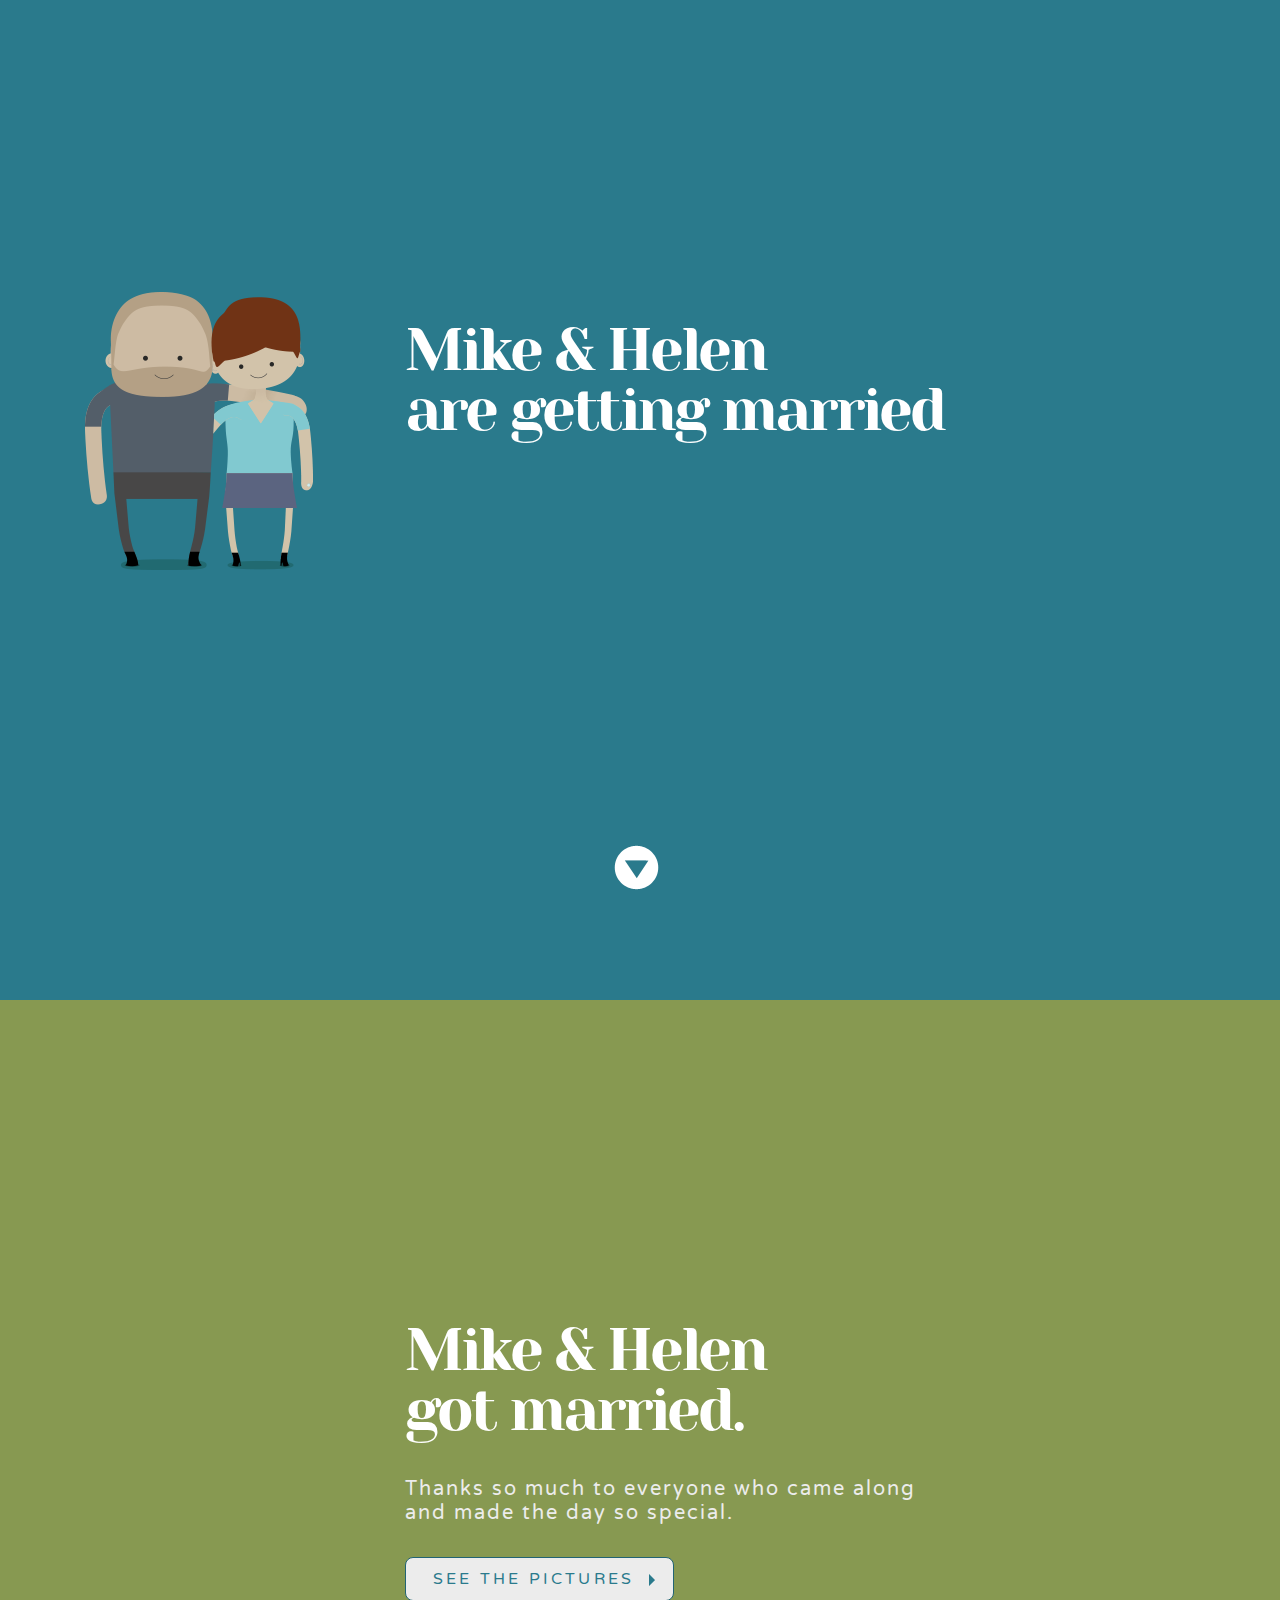
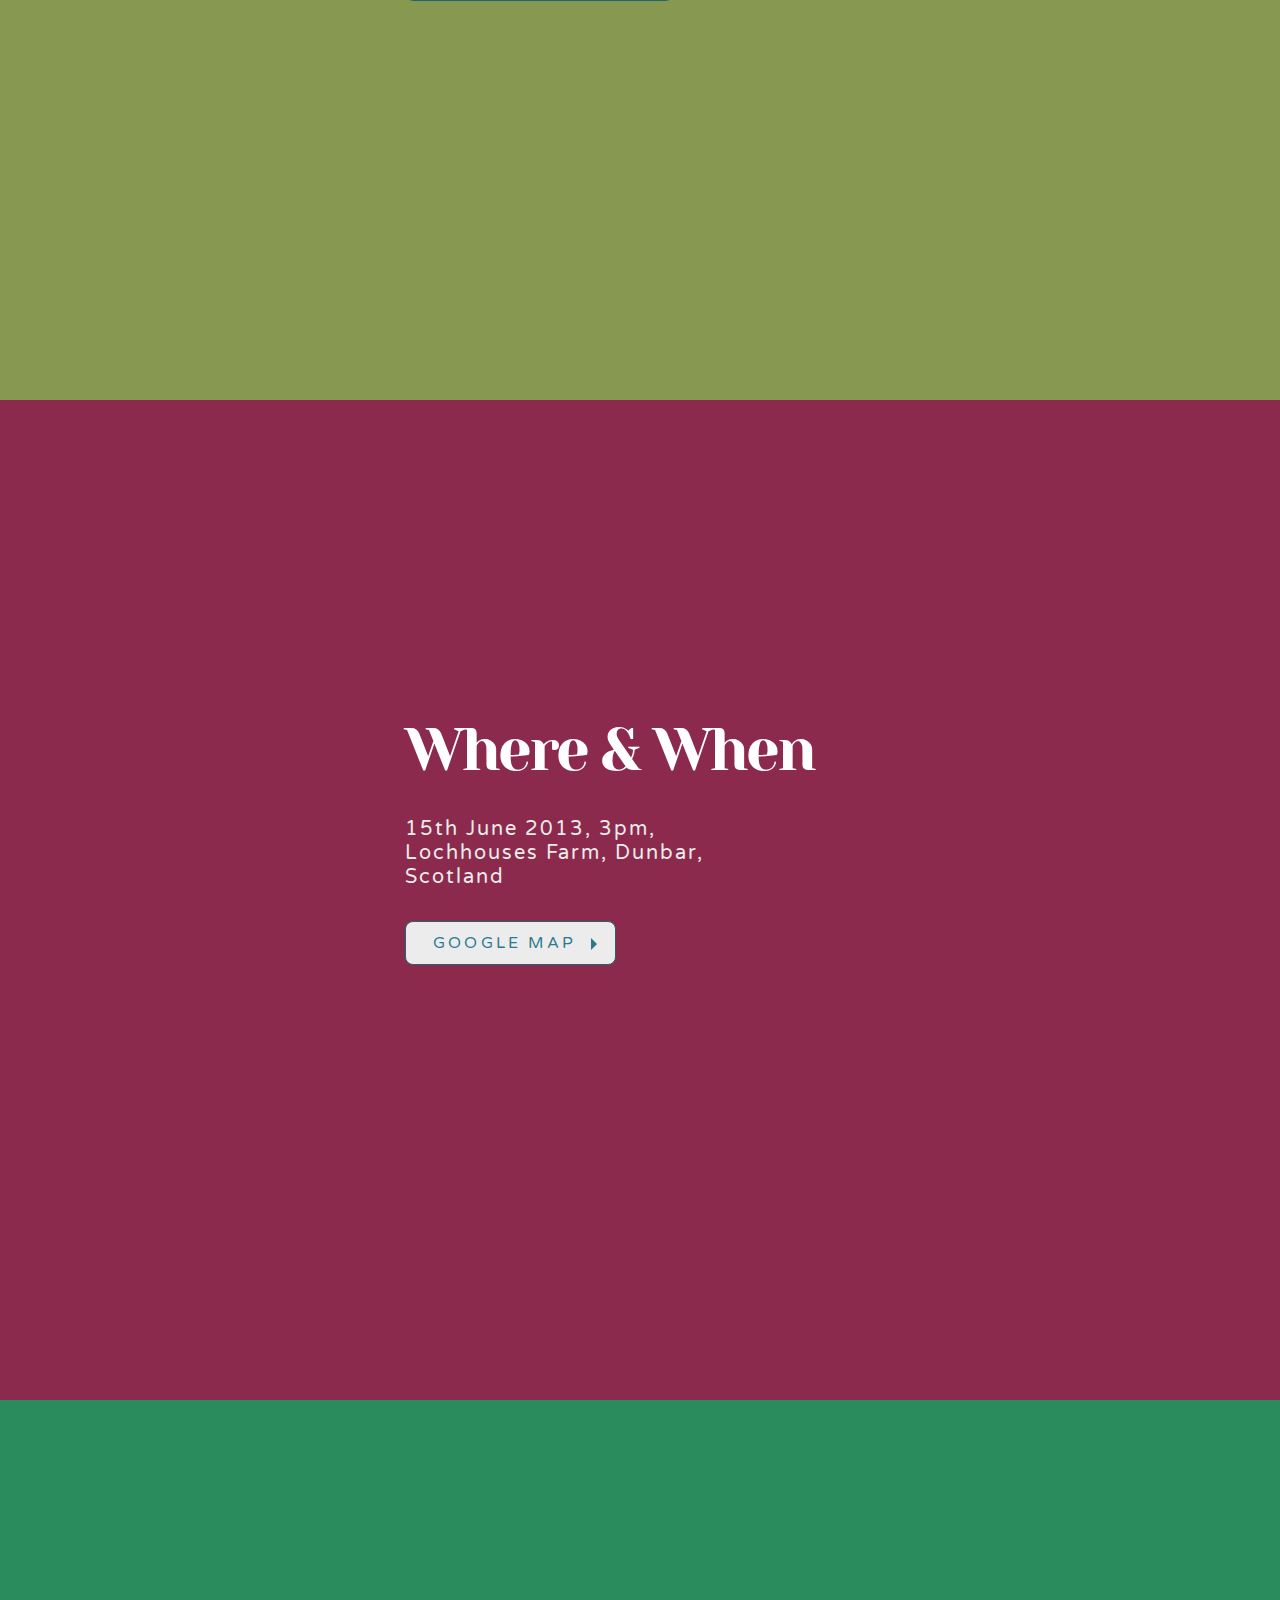
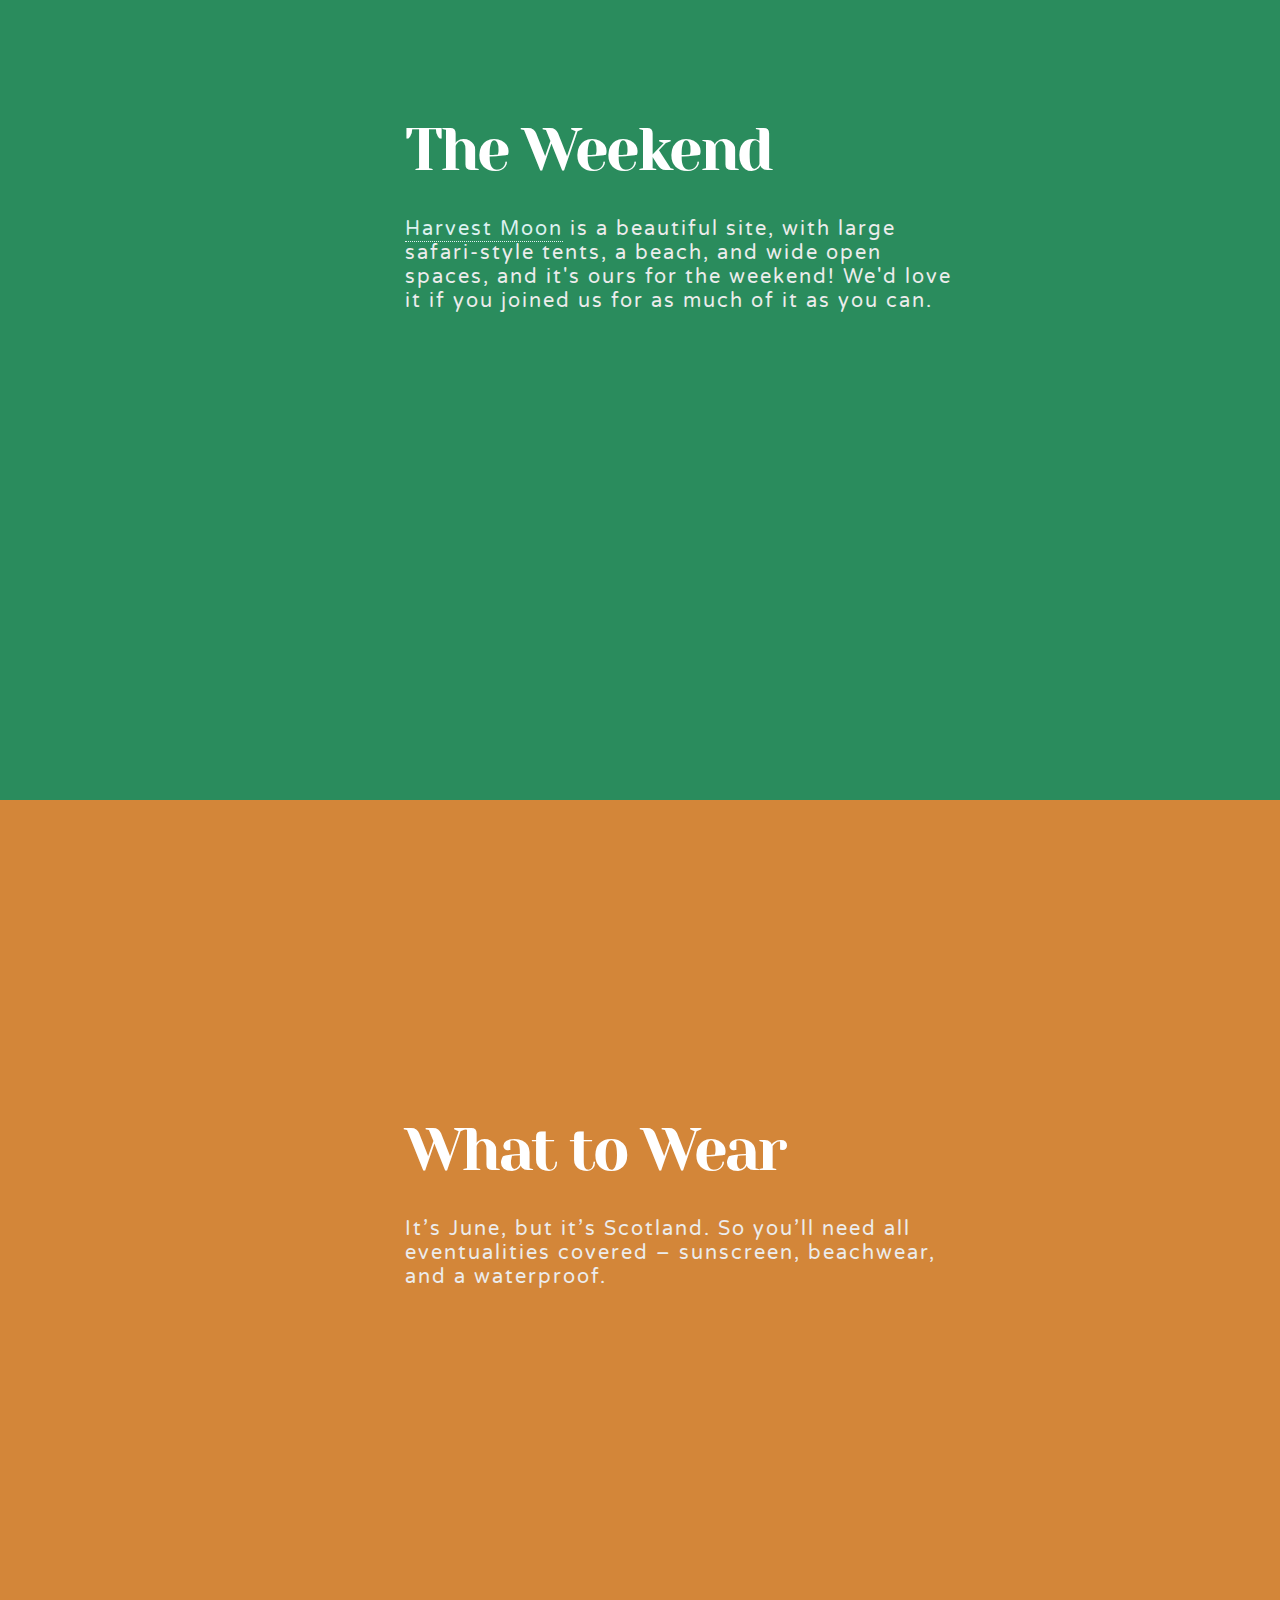
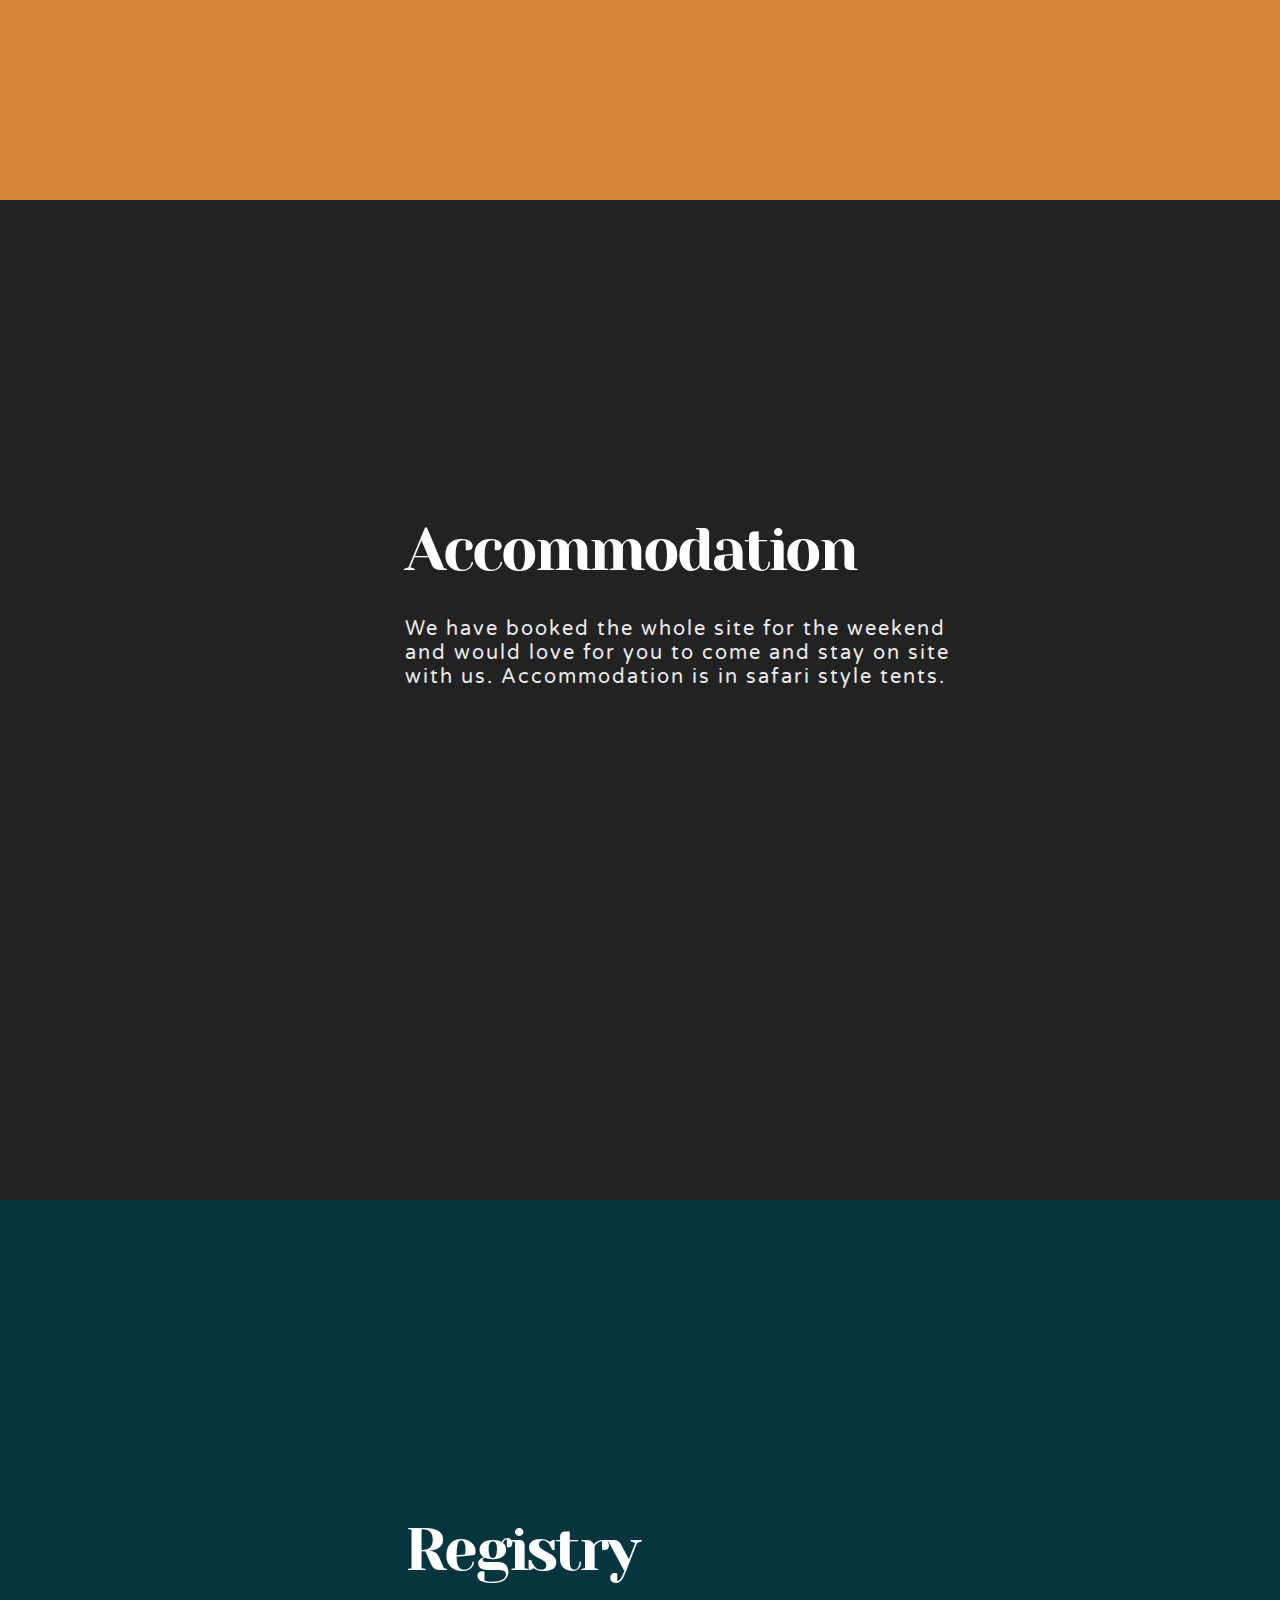
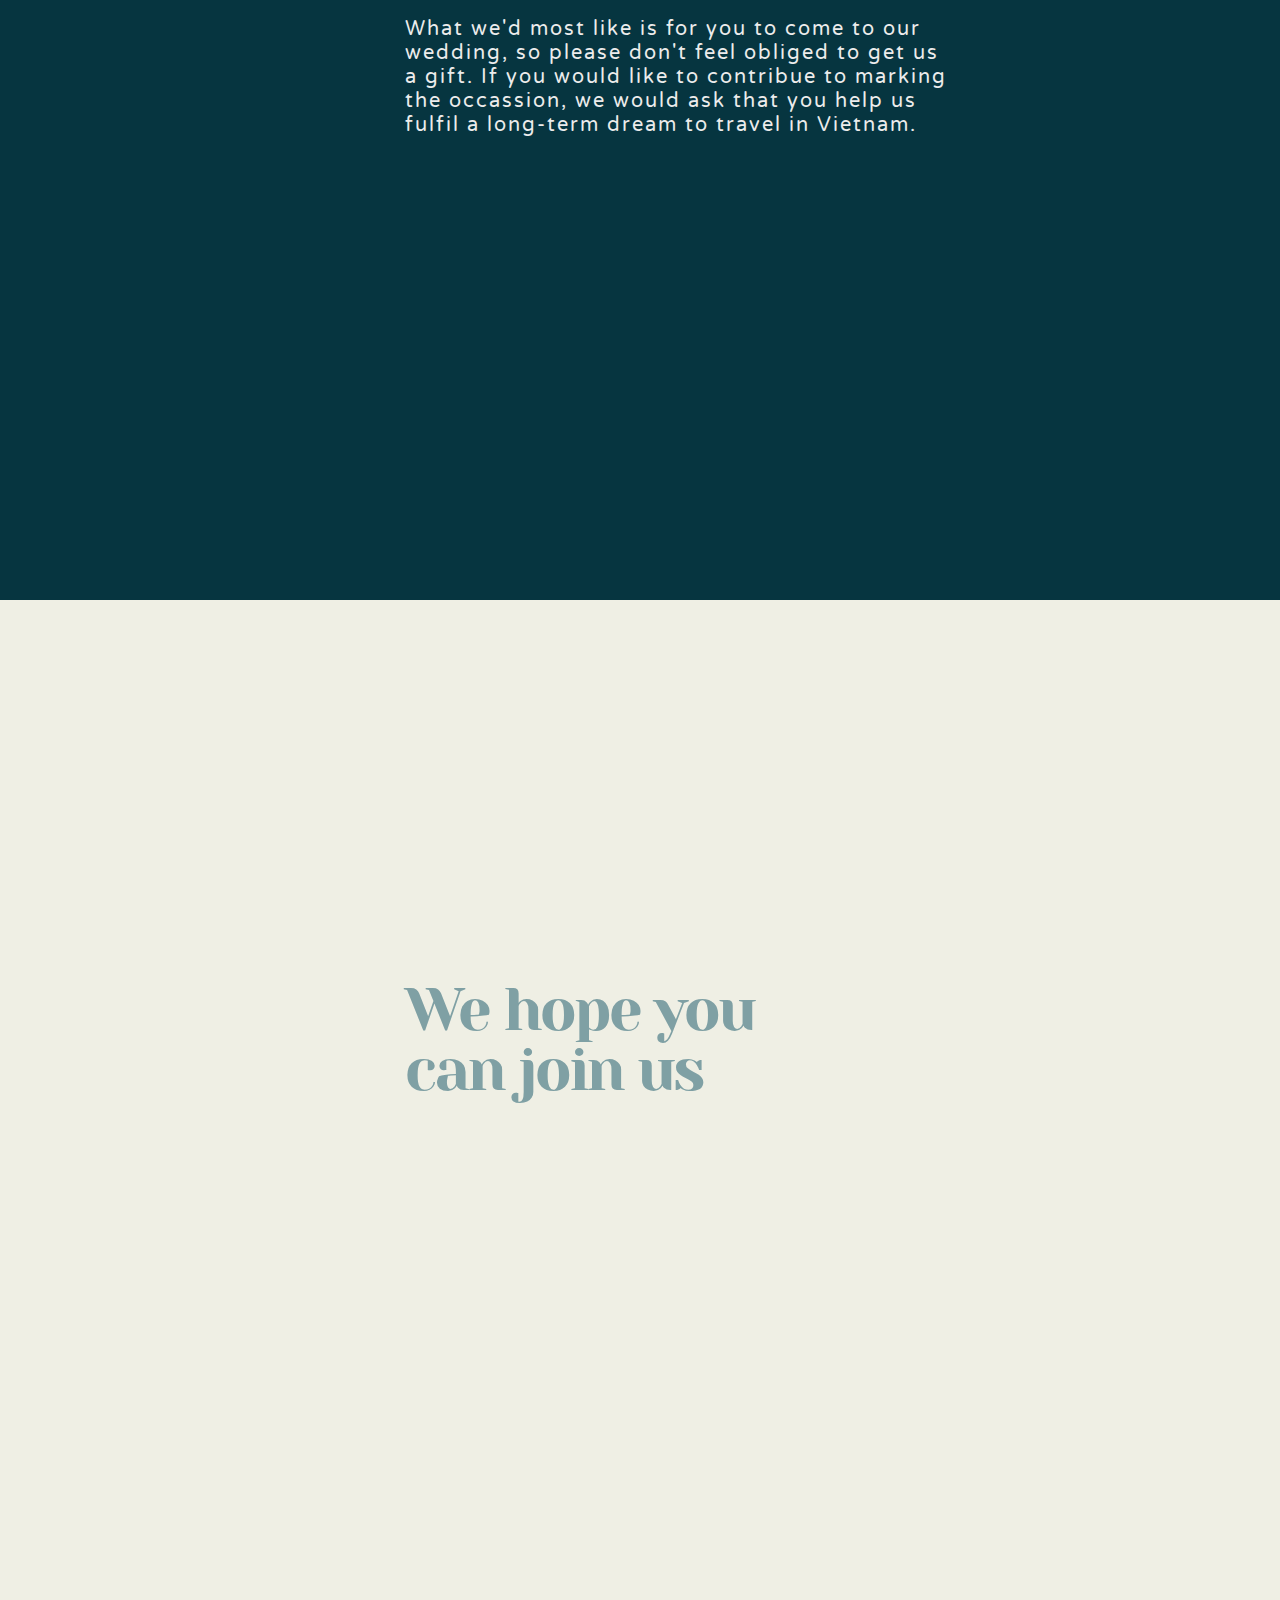
<file: index.html>
<!DOCTYPE html>
<!--[if lt IE 7]>      <html class="no-js lt-ie9 lt-ie8 lt-ie7"> <![endif]-->
<!--[if IE 7]>         <html class="no-js lt-ie9 lt-ie8"> <![endif]-->
<!--[if IE 8]>         <html class="no-js lt-ie9"> <![endif]-->
<!--[if gt IE 8]><!--> <html class="no-js"> <!--<![endif]-->



<head>
    <meta charset="utf-8">
    <meta http-equiv="X-UA-Compatible" content="IE=edge,chrome=1">
    <title>Mike &amp; Helen are getting married</title>
    <meta name="description" content="Wedding details for the Marriage of Mike and Helen">
    <!-- <meta name="viewport" content="width=device-width"> -->
    <meta name="viewport" content="width=device-width, initial-scale=1">
    <!-- Place favicon.ico and apple-touch-icon.png in the root directory -->
    <link rel="apple-touch-icon-precomposed" href="apple-touch-icon-iphone.png" /> 
    <link rel="apple-touch-icon-precomposed" sizes="72x72" href="apple-touch-icon-ipad.png" /> 
    <link rel="apple-touch-icon-precomposed" sizes="114x114" href="apple-touch-icon-iphone4.png" />
    <link rel="apple-touch-icon-precomposed" sizes="144x144" href="apple-touch-icon-ipad3.png" />

    <link rel="stylesheet" href="css/main.css">
    <link href='http://fonts.googleapis.com/css?family=Varela+Round|Yeseva+One' rel='stylesheet' type='text/css'>
    <link rel="icon" type="image/ico" href="favicon.ico">
       
    <!-- fancybox css for image gallery --> 
    <link rel="stylesheet" type="text/css" href="js/plugins/jquery.fancybox.css?v=2.1.5" media="screen" />
    <link rel="stylesheet" type="text/css" href="js/plugins/helpers/jquery.fancybox-thumbs.css?v=1.0.7" />

    <script src="js/vendor/modernizr-2.6.2.min.js"></script>
</head>
<body>

    <div class="container-outer">
                    
        <div class="wedding-page intro">
            <div class="leftBox">
                <h1>Mike &amp; Helen<br>are getting married</h1>
            </div>
            <a href="#section2" id="jumpSection"><img src="img/arrowc.png" class="arrow"></a>
            
        </div>
        
        <div class="wedding-page photos" id="section2">
            <div class="leftBox">
                <h1>Mike &amp Helen<br> got married.</h1>
                <p>Thanks so much to everyone who came along and made the day so special.</p>
                
                <a href="javascript:;" class="navButton" id="fancybox-manual-c">See the pictures <span class="arrowright"></span></a>
            </div>
        </div>

        <div class="wedding-page where" id="where">
            <div class="leftBox">
                <h1>Where & When</h1>
                <p>15th June 2013, 3pm,<br>
                Lochhouses Farm, Dunbar,<br>
                Scotland</p>
                
                <a href="https://maps.google.com/maps?f=q&amp;source=s_q&amp;hl=en&amp;geocode=&amp;q=Lochhouses,+Dunbar,+United+Kingdom&amp;aq=&amp;sll=56.027421,-2.625625&amp;sspn=0.007638,0.009806&amp;t=h&amp;ie=UTF8&amp;hq=&amp;hnear=Lochhouses,+Dunbar+EH42+1XP,+United+Kingdom&amp;z=14&amp;ll=56.027424,-2.625631&amp;" class="navButton" id="mapNav" target="_blank">Google Map <span class="arrowright"></span></a>
                                    
            </div>
        </div>
        
        <div class="wedding-page weekend">
            <div class="leftBox">
                <h1>The Weekend</h1>
                
                <p><a href="harvestmoonholidays.com">Harvest Moon</a> is a beautiful site, with large safari-style tents, a beach, and wide open spaces, and it's ours for the weekend! We'd love it if you joined us for as much of it as you can. </p>
            </div>
        </div>
        
        <div class="wedding-page attire">
            <div class="leftBox">
                <h1>What to Wear</h1>
                
                <p>It’s June, but it’s Scotland. So you’ll need all eventualities covered &ndash; sunscreen, beachwear, and a waterproof.</p>
            </div>
        </div>
        
        <div class="wedding-page accommodation">
            <div class="leftBox">
                <h1>Accommodation</h1>
                
                <p>We have booked the whole site for the weekend and would love for you to come and stay on site with us. Accommodation is in safari style tents.</p>
               
            </div>
        </div>
        
        <div class="wedding-page registry">
            <div class="leftBox">
                
                <h1>Registry</h1>
                
                <p>What we'd most like is for you to come to our wedding, so please don't feel obliged to get us a gift. If you would like to contribue to marking the occassion, we would ask that you help us fulfil a long-term dream to travel in Vietnam.</p>
            </div>
        </div>
        
        <div class="wedding-page end">
            
            
             <div class="leftBox">
                   
                    <h1 class="topPad">We hope you<br>can join us</h1>
                
            </div>
        </div>
        
    </div>
    

    <script src="//ajax.googleapis.com/ajax/libs/jquery/1.8.2/jquery.min.js"></script>
    <script>window.jQuery || document.write('<script src="js/vendor/jquery-1.8.2.min.js"><\/script>')</script>
   <script src="js/waypoints.min.js"></script>
   <script src="js/waypoints-sticky.min.js"></script>
    <script src="js/main.js"></script>
    <script type="text/javascript" src="js/plugins/jquery.fancybox.js"></script>
    <script type="text/javascript" src="js/plugins/helpers/jquery.fancybox-thumbs.js?v=1.0.7"></script>

    <script>
        var _gaq = _gaq || [];
        _gaq.push(['_setAccount', 'UA-38331096-1']);
        _gaq.push(['_trackPageview']);

        (function() {
        var ga = document.createElement('script'); ga.type = 'text/javascript'; ga.async = true;
        ga.src = ('https:' == document.location.protocol ? 'https://ssl' : 'http://www') + '.google-analytics.com/ga.js';
        var s = document.getElementsByTagName('script')[0]; s.parentNode.insertBefore(ga, s);
        })();
    </script>
</body>
</html>
</file>
<file: css/main.css>
html, body, div, span, applet, object, iframe,
h1, h2, h3, h4, h5, h6, p, blockquote, pre,
a, abbr, acronym, address, big, cite, code,
del, dfn, em, img, ins, kbd, q, s, samp,
small, strike, strong, sub, sup, tt, var,
b, u, i, center,
dl, dt, dd, ol, ul, li,
fieldset, form, label, legend,
table, caption, tbody, tfoot, thead, tr, th, td,
article, aside, canvas, details, embed, 
figure, figcaption, footer, header, hgroup, 
menu, nav, output, ruby, section, summary,
time, mark, audio, video {
    margin: 0;
    padding: 0;
    border: 0;
    font-size: 100%;
    font: inherit;
    vertical-align: baseline;
}
/* HTML5 display-role reset for older browsers */
article, aside, details, figcaption, figure, 
footer, header, hgroup, menu, nav, section {
    display: block;
}
body {
    line-height: 1;
}
ol, ul {
    list-style: none;
}
blockquote, q {
    quotes: none;
}
blockquote:before, blockquote:after,
q:before, q:after {
    content: '';
    content: none;
}
table {
    border-collapse: collapse;
    border-spacing: 0;
}

html,
button,
input,
select,
textarea {
    color: #222;
    display: inline-block;
}

body {
    font-size: 1em;
    line-height: 1.4;
}

::-moz-selection {
    background: #b3d4fc;
    text-shadow: none;
}

::selection {
    background: #b3d4fc;
    text-shadow: none;
}

hr {
    display: block;
    height: 1px;
    border: 0;
    border-top: 1px solid #ccc;
    margin: 1em 0;
    padding: 0;
}

img {
    vertical-align: middle;
}

fieldset {
    border: 0;
    margin: 0;
    padding: 0;
}

textarea {
    resize: vertical;
}

/* ==========================================================================
   Author's custom styles
   ========================================================================== */

html, body{ height: 100%;
    -moz-osx-font-smoothing: grayscale;
    -webkit-font-smoothing: antialiased;
 }

h1{
    font: 60px/100% 'Yeseva One', sans-serif;
    letter-spacing: -.05em;
    font-weight: 100;
    text-shadow: 1px 1px 1px rgba(0,0,0,0.004);
    margin-bottom: 37px;
}

h2{
     font: 22px/26px 'Varela Round', sans-serif;
    letter-spacing: 1px;
    font-weight: 100;
    text-shadow: 1px 1px 1px rgba(0,0,0,0.004);
    margin-bottom: 37px;
}

p{
    font: 20px/24px 'Varela Round', sans-serif;
    color: #ececec;
    letter-spacing: .1em;
    text-shadow: 1px 1px 1px rgba(0,0,0,0.004);
    padding-bottom: 16px;
}

li{
    font: 16px/20px 'Varela Round', sans-serif;
    color: #ececec;
    letter-spacing: .1em;
    text-shadow: 1px 1px 1px rgba(0,0,0,0.004);
    padding-bottom: 16px;
}

.topPad{
    margin-top: 60px;
}

#joinus{
    margin-top: 60px;
}

.wedding-page a{
    color: #dcf1f0;
    text-decoration: none;
    border-bottom: 1px dotted #dcf1f0;
}

.wedding-page a:hover{
    color: #fff;
    border-bottom: 1px dotted #fff;
}

.stuck{
    position: fixed;
    top: 0;
}

strong{
    font-weight: bolder;
}

a.navButton{
    margin: 16px 0;
    display: block;
    float: left;
    clear: left;
    padding: 13px 39px 13px 27px;
    font: 16px/100% 'Varela Round', sans-serif;
    text-transform: uppercase;
    letter-spacing: .2em;
    color: #2a7a8c;
    background: #ececec;
    border: 1px solid #226473;
    -webkit-border-radius: 8px;
    -moz-border-radius: 8px;
    border-radius: 8px;
    position: relative;
}

.arrowright {
    width: 6px; 
    height: 12px; 
    background: url('../img/arrow.png');
    position: absolute;
    right: 18px;
    top: 16px;
}

a.navButton:hover{
    background-color: #e1e0e0;
   -webkit-box-shadow: inset 0 3px 0 rgb(196, 196, 196);
    -moz-box-shadow: inset 0 3px 0 rgb(196, 196, 196);
    box-shadow: inset 0 3px 0 rgb(196, 196, 196);
    color: #2a8499;
    cursor: pointer;
}
a.navButton:focus{
    outline: none;
    border: 1px solid #115362;
}

/* all blocks */
.wedding-page{
    width: 100%;
    min-height: 700px;
    height: 100%;
    background-color: #333;
    color: #fff; 
    background-clip: border-box;
    -webkit-background-clip: border-box;
    background-attachment: fixed;
    background-repeat: no-repeat;
    background-position: bottom left;
    padding: 0 0;
    position: relative;
}

/* block specifics */
.intro{
    background-color: #2A7A8C;
    background-image: url('../img/large/intro.png');
}

.intro .leftBox{
    padding-top: 200px;
}

.where{
    background-color: #8c2a4d;
    color: #fff;
    background-image: url('../img/large/directions.png');
}

.photos{
    background-color: #879951;
    color: #fff;
    background-image: url('../img/large/photos.png');
}

.weekend{
    background-color: #2a8c5d;
    background-image: url('../img/large/tree.png');
}

.attire{ 
    background-color: #D38639;
    background-image: url('../img/large/dressup.png');
}

.accommodation{
    background-color: #222;
    background-image: url('../img/large/tent.png');
}

.registry{
    background-color: #063540;
    background-image: url('../img/large/submarine.png');
}

.end{
    background-color: #EFEFE4;
    color: #7fa0a4;
    background-image: url('../img/large/wedding.png');
}

.end p{ color: #7fa0a4;}

.leftBox{
    width: 550px;
    margin-left: 405px;
    padding-top: 150px;
}

a#jumpSection{
    border: none;
}
.arrow{
    position: fixed;
    border: none;
    bottom: 10px;
    left: 48%;
}
</file>
